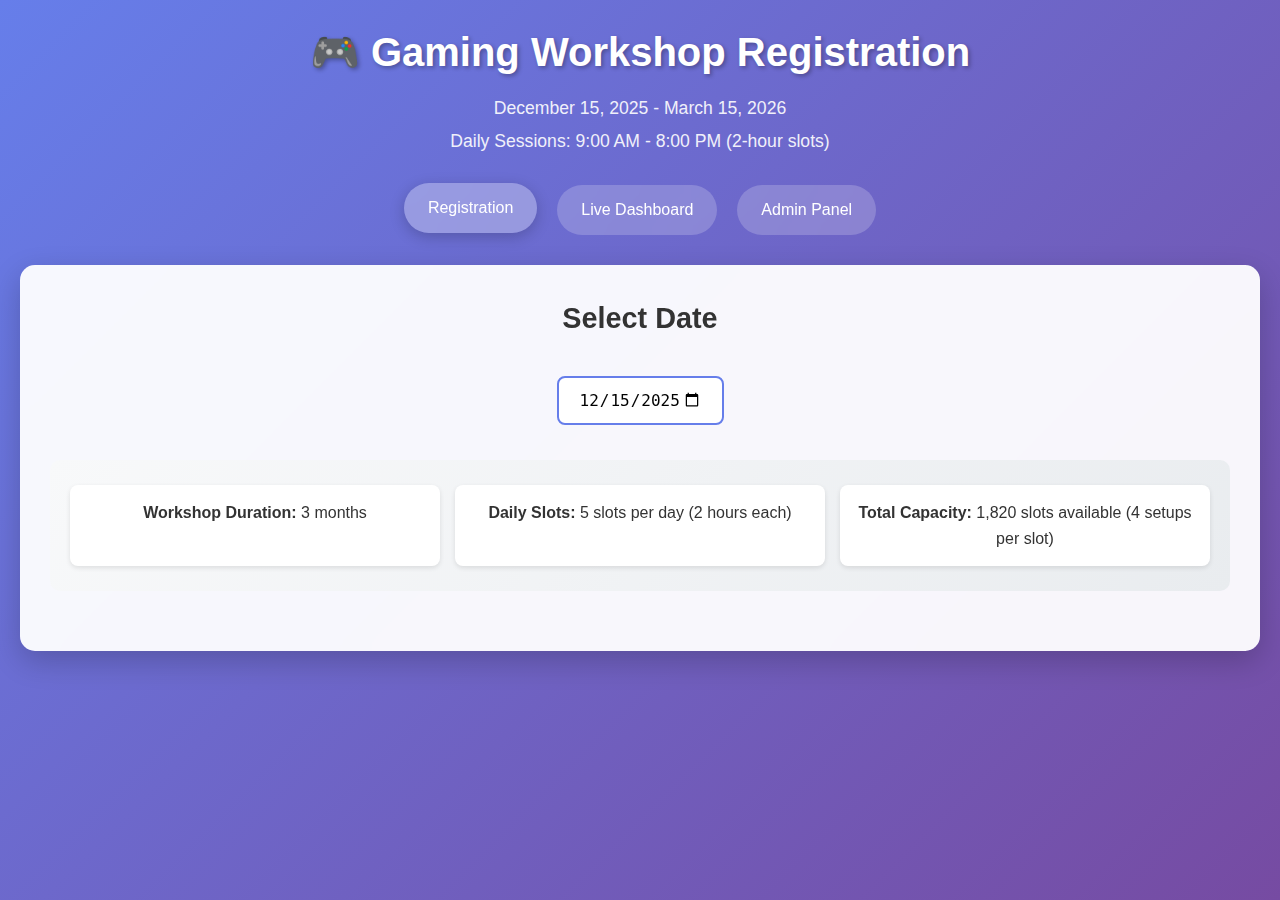
<file: index.html>
﻿<!DOCTYPE html>
<html lang="en">
<head>
    <meta charset="UTF-8">
    <meta name="viewport" content="width=device-width, initial-scale=1.0">
    <title>Gaming Workshop Registration</title>
    <link rel="stylesheet" href="Data/styles.css">
</head>
<body>
    <div class="container">
        <header>
            <h1>🎮 Gaming Workshop Registration</h1>
            <p>December 15, 2025 - March 15, 2026</p>
            <p>Daily Sessions: 9:00 AM - 8:00 PM (2-hour slots)</p>
        </header>

        <div class="navigation">
            <a href="index.html" class="nav-btn active">Registration</a>
            <a href="dashboard.html" class="nav-btn">Live Dashboard</a>
            <a href="admin.html" class="nav-btn">Admin Panel</a>
        </div>

        <div class="registration-section">
            <div class="date-selector">
                <h2>Select Date</h2>
                <input type="date" id="dateSelector" min="2025-12-15" max="2026-03-15">
                <div class="workshop-info">
                    <p><strong>Workshop Duration:</strong> 3 months</p>
                    <p><strong>Daily Slots:</strong> 5 slots per day (2 hours each)</p>
                    <p><strong>Total Capacity:</strong> 1,820 slots available (4 setups per slot)</p>
                </div>
            </div>

            <div class="selected-date-info" id="selectedDateInfo" style="display: none;">
                <h3>Available Slots for <span id="selectedDateDisplay"></span></h3>
                <div class="slots-grid" id="slotsGrid">
                    <!-- Slots will be generated dynamically -->
                </div>
            </div>
        </div>

        <!-- Registration Modal -->
        <div id="registrationModal" class="modal">
            <div class="modal-content">
                <span class="close">&times;</span>
                <h3>Register for Gaming Workshop</h3>
                <div class="slot-details">
                    <p><strong>Date:</strong> <span id="modalDate"></span></p>
                    <p><strong>Time:</strong> <span id="modalTime"></span></p>
                </div>

                <!-- User Registration History Section -->
                <div id="userRegistrationHistory"></div>

                <form id="registrationForm">
                    <div class="form-group">
                        <label for="userName">Full Name: <span class="required">*</span></label>
                        <input type="text" id="userName" required placeholder="Enter your full name">
                    </div>

                    <div class="form-group">
                        <label for="userEmail">Email ID: <span class="required">*</span></label>
                        <input type="email" id="userEmail" required placeholder="Enter your email address">
                    </div>

                    <div class="form-group">
                        <label for="userWWID">WWID: <span class="required">*</span></label>
                        <input type="text" id="userWWID" required placeholder="Enter your WWID">
                    </div>

                    <div class="form-group">
                        <label for="gamePreference">Preferred Game: <span class="required">*</span></label>
                        <select id="gamePreference" required>
                            <option value="">Select a game to test</option>
                            <option value="Shadow of the Tomb Raider">Shadow of the Tomb Raider</option>
                            <option value="Tiny Tina's Wonderland">Tiny Tina's Wonderland</option>
                            <option value="Borderlands 3 (DX11)">Borderlands 3 (DX11)</option>
                            <option value="Remnant II">Remnant II</option>
                            <option value="Far Cry 6">Far Cry 6</option>
                            <option value="Final Fantasy XIV: Dawntrail">Final Fantasy XIV: Dawntrail</option>
                            <option value="Little Nightmares 3">Little Nightmares 3</option>
                            <option value="Hogwarts Legacy">Hogwarts Legacy</option>
                            <option value="Homeworld 3">Homeworld 3</option>
                            <option value="Spider Man Remastered">Spider Man Remastered</option>
                            <option value="Assassin's Creed Mirage">Assassin's Creed Mirage</option>
                            <option value="Hitman 3">Hitman 3</option>
                            <option value="Ori and the Will of the Wisps">Ori and the Will of the Wisps</option>
                            <option value="Hollow Knight Silksong">Hollow Knight Silksong</option>
                            <option value="Warframe">Warframe</option>
                        </select>
                        <small class="form-help">Choose the game you want to test during your session</small>
                    </div>

                    <div class="form-note">
                        <p><strong>Note:</strong> Please arrive 15 minutes early for your gaming session setup.</p>
                    </div>

                    <button type="submit" class="submit-btn">Register for Workshop</button>
                </form>
            </div>
        </div>
    </div>

    <script src="Data/Script.js"></script>
</body>
</html>
</file>
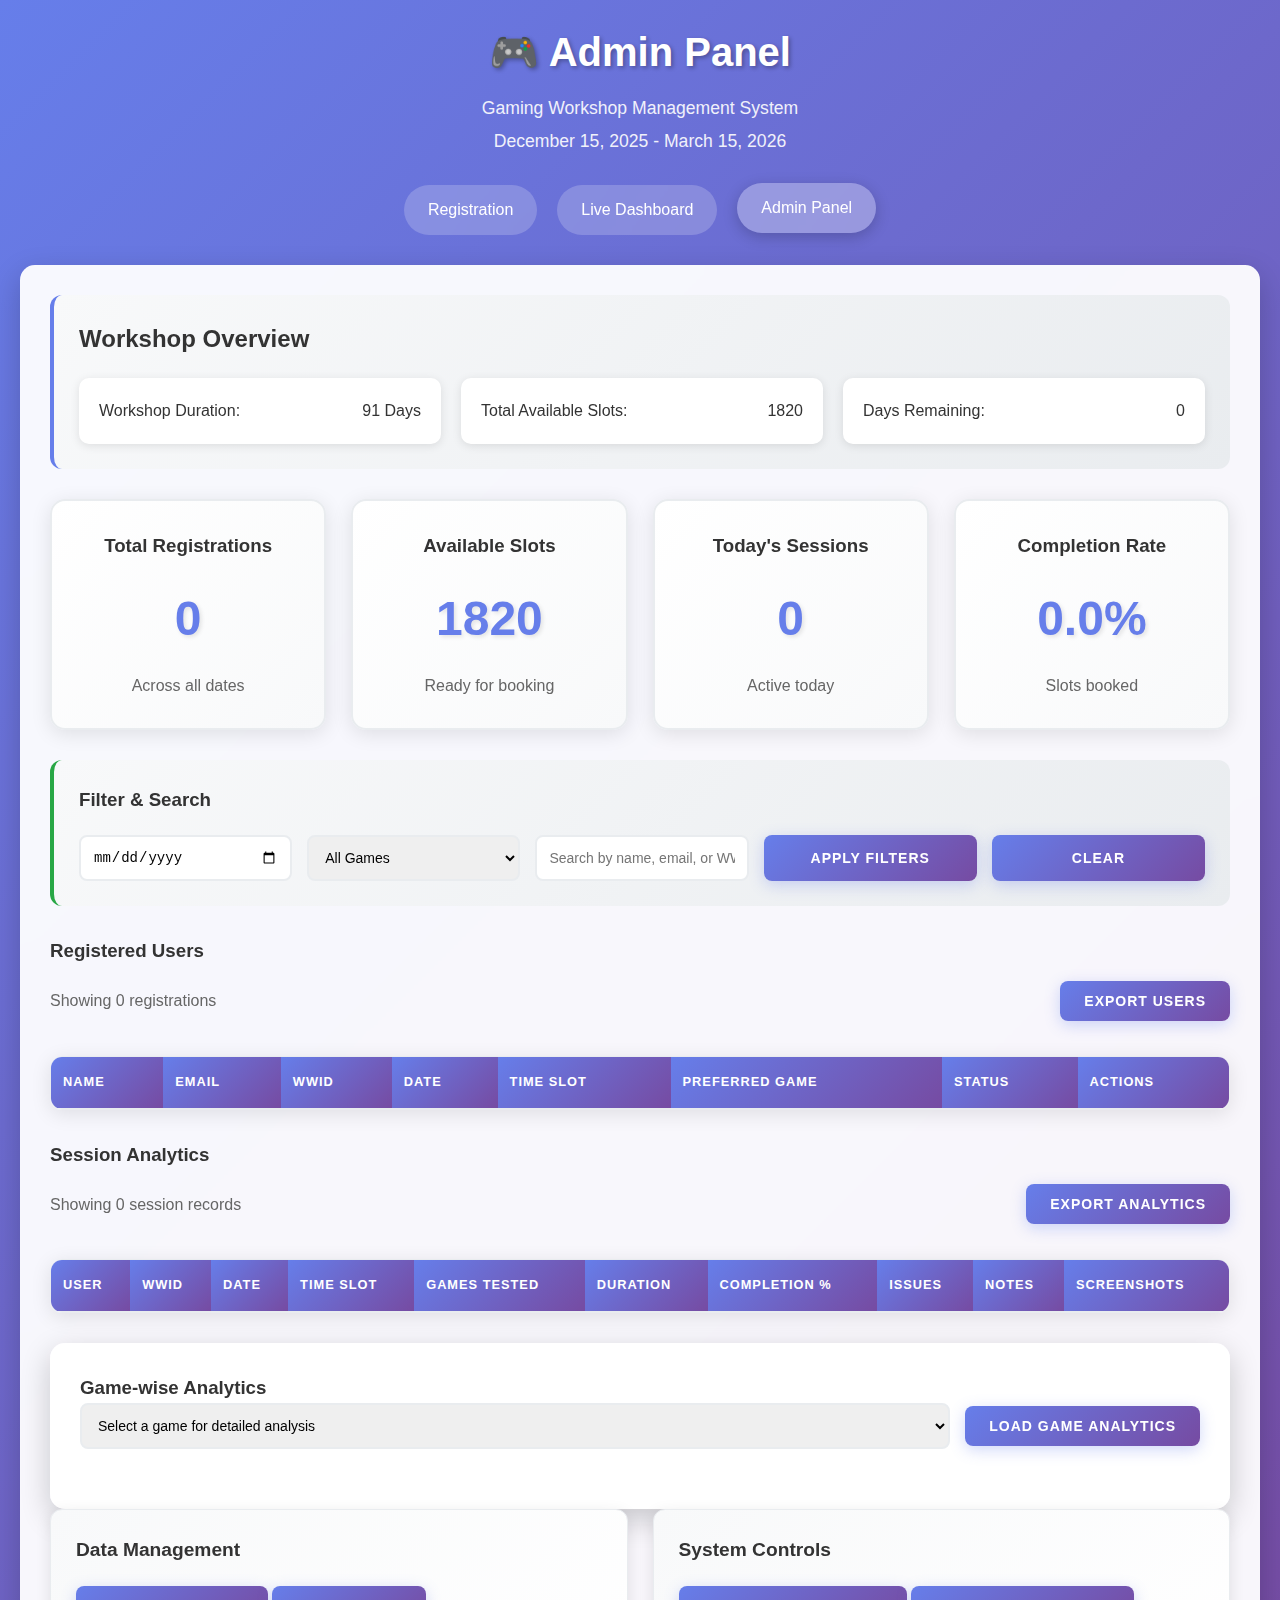
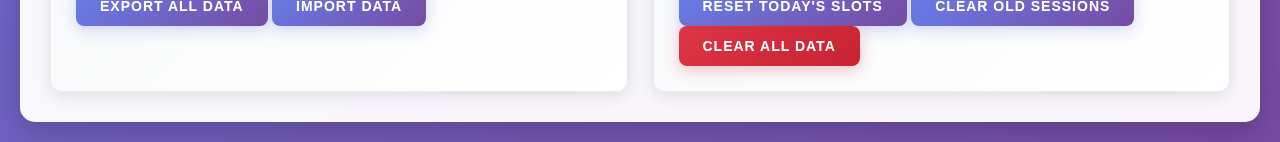
<file: admin.html>
﻿<!DOCTYPE html>
<html lang="en">
<head>
    <meta charset="UTF-8">
    <meta name="viewport" content="width=device-width, initial-scale=1.0">
    <title>Gaming Workshop - Admin Panel</title>
    <link rel="stylesheet" href="styles.css">
</head>
<body>
    <div class="container">
        <header>
            <h1>🎮 Admin Panel</h1>
            <p>Gaming Workshop Management System</p>
            <p>December 15, 2025 - March 15, 2026</p>
        </header>

        <div class="navigation">
            <a href="index.html" class="nav-btn">Registration</a>
            <a href="dashboard.html" class="nav-btn">Live Dashboard</a>
            <a href="admin.html" class="nav-btn active">Admin Panel</a>
        </div>

        <div class="admin-section">
            <div class="admin-overview">
                <h2>Workshop Overview</h2>
                <div class="overview-stats">
                    <div class="overview-item">
                        <span>Workshop Duration:</span>
                        <span>91 Days</span>
                    </div>
                    <div class="overview-item">
                        <span>Total Available Slots:</span>
                        <span id="totalAvailableSlots">1820</span>
                    </div>
                    <div class="overview-item">
                        <span>Days Remaining:</span>
                        <span id="daysRemaining">-</span>
                    </div>
                </div>
            </div>

            <div class="admin-stats">
                <div class="stat-card">
                    <h3>Total Registrations</h3>
                    <div class="stat-number" id="totalRegistrations">0</div>
                    <div class="stat-detail">Across all dates</div>
                </div>
                <div class="stat-card">
                    <h3>Available Slots</h3>
                    <div class="stat-number" id="availableSlots">1820</div>
                    <div class="stat-detail">Ready for booking</div>
                </div>
                <div class="stat-card">
                    <h3>Today's Sessions</h3>
                    <div class="stat-number" id="todaySessions">0</div>
                    <div class="stat-detail">Active today</div>
                </div>
                <div class="stat-card">
                    <h3>Completion Rate</h3>
                    <div class="stat-number" id="completionRate">0%</div>
                    <div class="stat-detail">Slots booked</div>
                </div>
            </div>

            <div class="admin-filters">
                <h3>Filter & Search</h3>
                <div class="filter-controls">
                    <input type="date" id="filterDate" min="2025-12-15" max="2026-03-15" placeholder="Filter by date">
                    <select id="filterGame">
                        <option value="">All Games</option>
                        <option value="Shadow of the Tomb Raider">Shadow of the Tomb Raider</option>
                        <option value="Tiny Tina's Wonderland">Tiny Tina's Wonderland</option>
                        <option value="Borderlands 3 (DX11)">Borderlands 3 (DX11)</option>
                        <option value="Remnant II">Remnant II</option>
                        <option value="Far Cry 6">Far Cry 6</option>
                        <option value="Final Fantasy XIV: Dawntrail">Final Fantasy XIV: Dawntrail</option>
                        <option value="Little Nightmares 3">Little Nightmares 3</option>
                        <option value="Hogwarts Legacy">Hogwarts Legacy</option>
                        <option value="Homeworld 3">Homeworld 3</option>
                        <option value="Spider Man Remastered">Spider Man Remastered</option>
                        <option value="Assassin's Creed Mirage">Assassin's Creed Mirage</option>
                        <option value="Hitman 3">Hitman 3</option>
                        <option value="Ori and the Will of the Wisps">Ori and the Will of the Wisps</option>
                        <option value="Hollow Knight Silksong">Hollow Knight Silksong</option>
                        <option value="Warframe">Warframe</option>
                    </select>
                    <input type="text" id="searchUser" placeholder="Search by name, email, or WWID">
                    <button id="applyFilters" class="admin-btn">Apply Filters</button>
                    <button id="clearFilters" class="admin-btn">Clear</button>
                </div>
            </div>

            <div class="admin-tables">
                <h3>Registered Users</h3>
                <div class="table-controls">
                    <span id="tableInfo">Showing all registrations</span>
                    <button id="exportUsers" class="admin-btn">Export Users</button>
                </div>
                <div class="table-container">
                    <table id="usersTable">
                        <thead>
                            <tr>
                                <th>Name</th>
                                <th>Email</th>
                                <th>WWID</th>
                                <th>Date</th>
                                <th>Time Slot</th>
                                <th>Preferred Game</th>
                                <th>Status</th>
                                <th>Actions</th>
                            </tr>
                        </thead>
                        <tbody id="usersTableBody">
                        </tbody>
                    </table>
                </div>

                <h3>Session Analytics</h3>
                <div class="table-controls">
                    <span id="analyticsInfo">Session performance data</span>
                    <button id="exportAnalytics" class="admin-btn">Export Analytics</button>
                </div>
                <div class="table-container">
                    <table id="analyticsTable">
                        <thead>
                            <tr>
                                <th>User</th>
                                <th>WWID</th>
                                <th>Date</th>
                                <th>Time Slot</th>
                                <th>Games Tested</th>
                                <th>Duration</th>
                                <th>Completion %</th>
                                <th>Issues</th>
                                <th>Notes</th>
                                <th>Screenshots</th>
                            </tr>
                        </thead>
                        <tbody id="analyticsTableBody">
                        </tbody>
                    </table>
                </div>
            </div>

            <!-- Game Analytics Section -->
            <div class="game-analytics-section">
                <h3>Game-wise Analytics</h3>
                <div class="game-selector-admin">
                    <select id="gameAnalyticsSelector">
                        <option value="">Select a game for detailed analysis</option>
                        <option value="Shadow of the Tomb Raider">Shadow of the Tomb Raider</option>
                        <option value="Tiny Tina's Wonderland">Tiny Tina's Wonderland</option>
                        <option value="Borderlands 3 (DX11)">Borderlands 3 (DX11)</option>
                        <option value="Remnant II">Remnant II</option>
                        <option value="Far Cry 6">Far Cry 6</option>
                        <option value="Final Fantasy XIV: Dawntrail">Final Fantasy XIV: Dawntrail</option>
                        <option value="Little Nightmares 3">Little Nightmares 3</option>
                        <option value="Hogwarts Legacy">Hogwarts Legacy</option>
                        <option value="Homeworld 3">Homeworld 3</option>
                        <option value="Spider Man Remastered">Spider Man Remastered</option>
                        <option value="Assassin's Creed Mirage">Assassin's Creed Mirage</option>
                        <option value="Hitman 3">Hitman 3</option>
                        <option value="Ori and the Will of the Wisps">Ori and the Will of the Wisps</option>
                        <option value="Hollow Knight Silksong">Hollow Knight Silksong</option>
                        <option value="Warframe">Warframe</option>
                    </select>
                    <button id="loadGameAnalytics" class="admin-btn">Load Game Analytics</button>
                </div>

                <!-- Game Overview Stats -->
                <div class="game-overview-stats" id="gameOverviewStats" style="display: none;">
                    <div class="game-stats-grid">
                        <div class="game-stat-card">
                            <h4>Total Players</h4>
                            <div class="game-stat-number" id="totalGamePlayers">0</div>
                        </div>
                        <div class="game-stat-card">
                            <h4>Total Hours Played</h4>
                            <div class="game-stat-number" id="totalGameHours">0</div>
                        </div>
                        <div class="game-stat-card">
                            <h4>Total Crashes</h4>
                            <div class="game-stat-number" id="totalGameCrashes">0</div>
                        </div>
                        <div class="game-stat-card">
                            <h4>Avg Completion %</h4>
                            <div class="game-stat-number" id="avgGameCompletion">0%</div>
                        </div>
                        <div class="game-stat-card">
                            <h4>Total Screenshots</h4>
                            <div class="game-stat-number" id="totalGameScreenshots">0</div>
                        </div>
                        <div class="game-stat-card">
                            <h4>Avg Session Time</h4>
                            <div class="game-stat-number" id="avgGameSessionTime">0</div>
                        </div>
                    </div>
                </div>

                <!-- Detailed Player Analysis -->
                <div class="game-player-analysis" id="gamePlayerAnalysis" style="display: none;">
                    <h4>Player-wise Analysis for <span id="selectedGameName"></span></h4>
                    <div class="table-controls">
                        <span id="gameTableInfo">Player analysis data</span>
                        <button id="exportGameData" class="admin-btn">Export Game Data</button>
                    </div>
                    <div class="table-container">
                        <table id="gamePlayersTable">
                            <thead>
                                <tr>
                                    <th>Player Name</th>
                                    <th>WWID</th>
                                    <th>Session Date</th>
                                    <th>Play Time</th>
                                    <th>Completion %</th>
                                    <th>Crashes</th>
                                    <th>Screenshots</th>
                                    <th>Notes</th>
                                    <th>Actions</th>
                                </tr>
                            </thead>
                            <tbody id="gamePlayersTableBody">
                            </tbody>
                        </table>
                    </div>
                </div>
            </div>

            <div class="admin-controls">
                <div class="control-section">
                    <h4>Data Management</h4>
                    <button id="exportAllData" class="admin-btn">Export All Data</button>
                    <button id="importData" class="admin-btn">Import Data</button>
                    <input type="file" id="importFile" accept=".json" style="display: none;">
                </div>
                <div class="control-section">
                    <h4>System Controls</h4>
                    <button id="resetTodaySlots" class="admin-btn">Reset Today's Slots</button>
                    <button id="clearOldSessions" class="admin-btn">Clear Old Sessions</button>
                    <button id="clearAllData" class="admin-btn danger">Clear All Data</button>
                </div>
            </div>
        </div>
    </div>

    <script src="admin.js"></script>
</body>
</html>
</file>
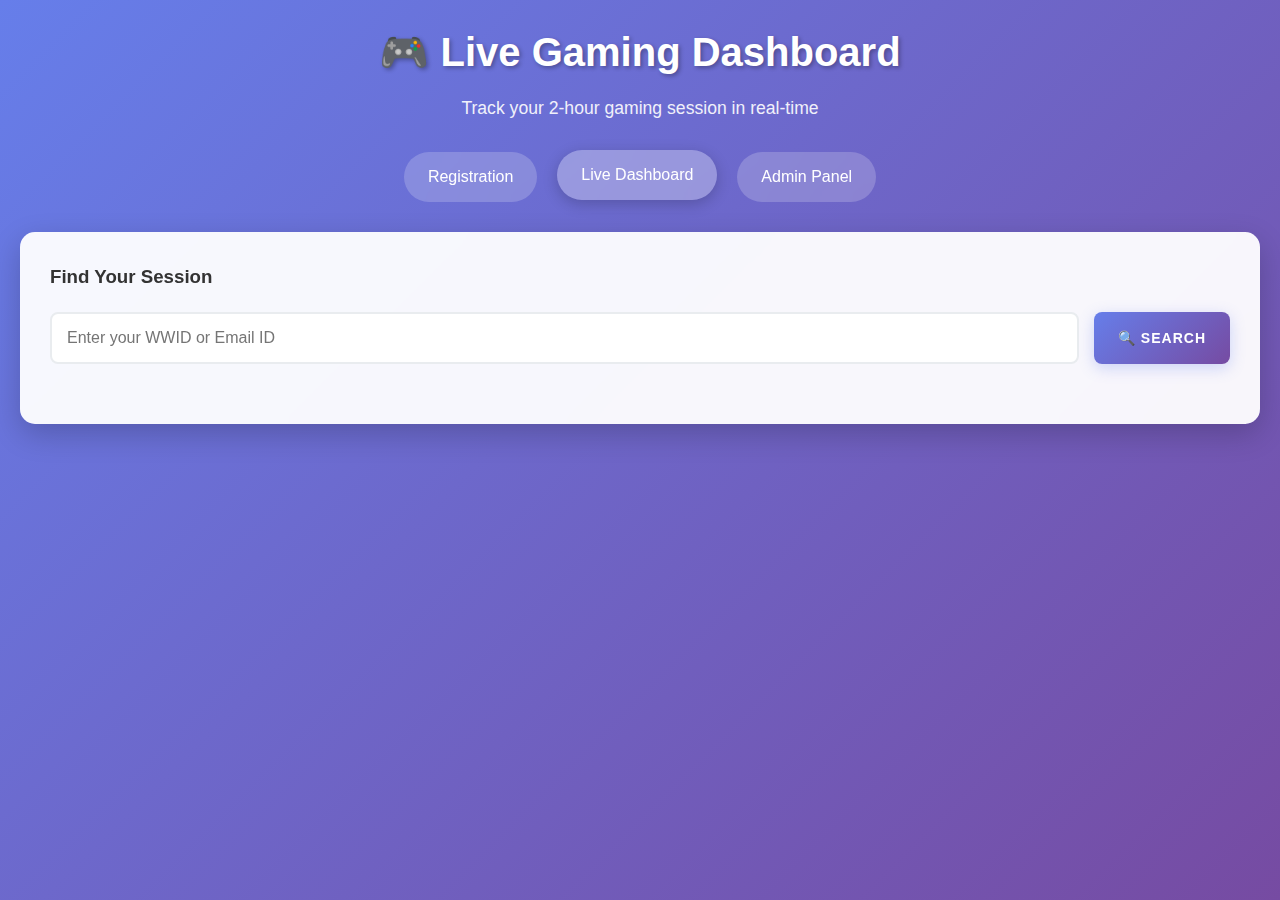
<file: dashboard.html>
﻿<!DOCTYPE html>
<html lang="en">
<head>
    <meta charset="UTF-8">
    <meta name="viewport" content="width=device-width, initial-scale=1.0">
    <title>Gaming Workshop - Live Dashboard</title>
    <link rel="stylesheet" href="styles.css">
</head>
<body>
    <div class="container">
        <header>
            <h1>🎮 Live Gaming Dashboard</h1>
            <p>Track your 2-hour gaming session in real-time</p>
        </header>

        <div class="navigation">
            <a href="index.html" class="nav-btn">Registration</a>
            <a href="dashboard.html" class="nav-btn active">Live Dashboard</a>
            <a href="admin.html" class="nav-btn">Admin Panel</a>
        </div>

        <div class="dashboard-section">
            <div class="user-selection">
                <h3>Find Your Session</h3>
                <div class="session-selector">
                    <input type="text" id="userSearch" placeholder="Enter your WWID or Email ID">
                    <button id="searchBtn" class="admin-btn">🔍 Search</button>
                </div>
                <div id="searchResults" style="display: none;">
                    <h4>Your Registered Sessions:</h4>
                    <div id="sessionsList"></div>
                </div>
            </div>

            <div class="session-form" id="sessionForm" style="display: none;">
                <div class="session-header">
                    <h3>Gaming Session Tracker</h3>
                    <div class="session-details">
                        <span id="sessionUserName"></span> |
                        <span id="sessionDateTime"></span> |
                        <span id="sessionDuration">2 Hours</span>
                    </div>
                    <div class="registered-game">
                        <strong>Registered Game:</strong> <span id="registeredGame"></span>
                    </div>
                </div>

                <div class="session-info">
                    <div class="info-card">
                        <h4>Session Timer</h4>
                        <div class="timer" id="sessionTimer">00:00:00</div>
                        <div class="timer-progress">
                            <div class="progress-bar">
                                <div class="progress-fill" id="progressFill"></div>
                            </div>
                            <span id="progressText">0% of 2 hours completed</span>
                        </div>
                        <div class="timer-controls">
                            <button id="startTimer" class="timer-btn">Start</button>
                            <button id="pauseTimer" class="timer-btn">Pause</button>
                            <button id="resetTimer" class="timer-btn">Reset</button>
                        </div>
                    </div>

                    <div class="info-card">
                        <h4>Game Task Management</h4>
                        <div class="game-task-controls">
                            <select id="gameSelector">
                                <option value="">Select Game to Add Task</option>
                                <option value="Shadow of the Tomb Raider">Shadow of the Tomb Raider</option>
                                <option value="Tiny Tina's Wonderland">Tiny Tina's Wonderland</option>
                                <option value="Borderlands 3 (DX11)">Borderlands 3 (DX11)</option>
                                <option value="Remnant II">Remnant II</option>
                                <option value="Far Cry 6">Far Cry 6</option>
                                <option value="Final Fantasy XIV: Dawntrail">Final Fantasy XIV: Dawntrail</option>
                                <option value="Little Nightmares 3">Little Nightmares 3</option>
                                <option value="Hogwarts Legacy">Hogwarts Legacy</option>
                                <option value="Homeworld 3">Homeworld 3</option>
                                <option value="Spider Man Remastered">Spider Man Remastered</option>
                                <option value="Assassin's Creed Mirage">Assassin's Creed Mirage</option>
                                <option value="Hitman 3">Hitman 3</option>
                                <option value="Ori and the Will of the Wisps">Ori and the Will of the Wisps</option>
                                <option value="Hollow Knight Silksong">Hollow Knight Silksong</option>
                                <option value="Warframe">Warframe</option>
                            </select>
                            <button id="addGameTask" class="log-btn">Add Game Task</button>
                        </div>
                        <div class="active-games" id="activeGames">
                            <p>No active game tasks</p>
                        </div>
                    </div>
                </div>

                <!-- Game Tasks Section -->
                <div id="gameTasksContainer"></div>

                <div class="session-summary">
                    <h4>Session Summary</h4>
                    <div class="summary-grid">
                        <div class="summary-item">
                            <span class="summary-label">Total Time:</span>
                            <span id="totalTime">0 minutes</span>
                        </div>
                        <div class="summary-item">
                            <span class="summary-label">Games Tested:</span>
                            <span id="gamesPlayed">0</span>
                        </div>
                        <div class="summary-item">
                            <span class="summary-label">Total Issues:</span>
                            <span id="totalCrashes">0</span>
                        </div>
                        <div class="summary-item">
                            <span class="summary-label">Total Notes:</span>
                            <span id="notesCount">0</span>
                        </div>
                        <div class="summary-item">
                            <span class="summary-label">Screenshots:</span>
                            <span id="totalScreenshots">0</span>
                        </div>
                        <div class="summary-item">
                            <span class="summary-label">Completion:</span>
                            <span id="completionPercent">0%</span>
                        </div>
                    </div>
                </div>
            </div>
        </div>
    </div>

    <script src="dashboard.js"></script>
</body>
</html>
</file>
<file: Data/styles.css>
﻿* {
    margin: 0;
    padding: 0;
    box-sizing: border-box;
}

body {
    font-family: 'Segoe UI', Tahoma, Geneva, Verdana, sans-serif;
    background: linear-gradient(135deg, #667eea 0%, #764ba2 100%);
    min-height: 100vh;
    color: #333;
    line-height: 1.6;
}

.container {
    max-width: 1400px;
    margin: 0 auto;
    padding: 20px;
}

header {
    text-align: center;
    margin-bottom: 30px;
    color: white;
}

    header h1 {
        font-size: 2.5em;
        margin-bottom: 10px;
        text-shadow: 2px 2px 4px rgba(0, 0, 0, 0.3);
    }

    header p {
        font-size: 1.1em;
        opacity: 0.9;
        margin: 5px 0;
    }

.navigation {
    display: flex;
    justify-content: center;
    gap: 20px;
    margin-bottom: 30px;
}

.nav-btn {
    padding: 12px 24px;
    background: rgba(255, 255, 255, 0.2);
    color: white;
    text-decoration: none;
    border-radius: 25px;
    transition: all 0.3s ease;
    backdrop-filter: blur(10px);
    font-weight: 500;
}

    .nav-btn:hover, .nav-btn.active {
        background: rgba(255, 255, 255, 0.3);
        transform: translateY(-2px);
        box-shadow: 0 4px 15px rgba(0, 0, 0, 0.2);
    }

.registration-section, .dashboard-section, .admin-section {
    background: rgba(255, 255, 255, 0.95);
    border-radius: 15px;
    padding: 30px;
    box-shadow: 0 10px 30px rgba(0, 0, 0, 0.2);
    backdrop-filter: blur(10px);
}

/* Date Selector Styles */
.date-selector {
    text-align: center;
    margin-bottom: 30px;
}

    .date-selector h2 {
        color: #333;
        margin-bottom: 20px;
        font-size: 1.8em;
    }

    .date-selector input[type="date"] {
        padding: 12px 20px;
        font-size: 16px;
        border: 2px solid #667eea;
        border-radius: 8px;
        margin: 15px 0;
        background: white;
        transition: all 0.3s ease;
    }

        .date-selector input[type="date"]:focus {
            outline: none;
            border-color: #5a6fd8;
            box-shadow: 0 0 10px rgba(102, 126, 234, 0.3);
        }

.workshop-info {
    background: linear-gradient(135deg, #f8f9fa 0%, #e9ecef 100%);
    padding: 20px;
    border-radius: 10px;
    margin-top: 20px;
    display: grid;
    grid-template-columns: repeat(auto-fit, minmax(200px, 1fr));
    gap: 15px;
}

    .workshop-info p {
        margin: 5px 0;
        padding: 15px;
        background: white;
        border-radius: 8px;
        text-align: center;
        font-weight: 500;
        box-shadow: 0 2px 5px rgba(0, 0, 0, 0.1);
        transition: transform 0.3s ease;
    }

        .workshop-info p:hover {
            transform: translateY(-2px);
        }

/* Slots Grid */
.slots-grid {
    display: grid;
    grid-template-columns: repeat(auto-fit, minmax(250px, 1fr));
    gap: 20px;
    margin-top: 20px;
}

.slot-card {
    background: #f8f9fa;
    border: 2px solid #e9ecef;
    border-radius: 12px;
    padding: 25px;
    text-align: center;
    cursor: pointer;
    transition: all 0.3s ease;
    position: relative;
    overflow: hidden;
}

    .slot-card::before {
        content: '';
        position: absolute;
        top: 0;
        left: -100%;
        width: 100%;
        height: 100%;
        background: linear-gradient(90deg, transparent, rgba(255, 255, 255, 0.4), transparent);
        transition: left 0.5s;
    }

    .slot-card:hover::before {
        left: 100%;
    }

    .slot-card:hover {
        transform: translateY(-8px);
        box-shadow: 0 12px 30px rgba(0, 0, 0, 0.15);
    }

    .slot-card.available {
        border-color: #28a745;
        background: linear-gradient(135deg, #d4edda 0%, #c3e6cb 100%);
    }

        .slot-card.available:hover {
            border-color: #20c997;
            background: linear-gradient(135deg, #c3e6cb 0%, #b8dacc 100%);
        }

    .slot-card.booked {
        border-color: #dc3545;
        background: linear-gradient(135deg, #f8d7da 0%, #f5c6cb 100%);
        cursor: not-allowed;
        opacity: 0.8;
    }

.slot-time {
    font-size: 1.4em;
    font-weight: bold;
    margin-bottom: 15px;
    color: #333;
}

.slot-status {
    padding: 10px 20px;
    border-radius: 25px;
    font-size: 0.9em;
    font-weight: bold;
    margin-bottom: 10px;
    display: inline-block;
    text-transform: uppercase;
    letter-spacing: 1px;
}

.status-available {
    background: #28a745;
    color: white;
    box-shadow: 0 2px 10px rgba(40, 167, 69, 0.3);
}

.status-booked {
    background: #dc3545;
    color: white;
    box-shadow: 0 2px 10px rgba(220, 53, 69, 0.3);
}

.booked-by {
    font-size: 0.85em;
    color: #666;
    margin-top: 10px;
    font-style: italic;
    padding: 5px 10px;
    background: rgba(255, 255, 255, 0.7);
    border-radius: 5px;
}

/* Modal Styles */
.modal {
    display: none;
    position: fixed;
    z-index: 1000;
    left: 0;
    top: 0;
    width: 100%;
    height: 100%;
    background-color: rgba(0, 0, 0, 0.6);
    backdrop-filter: blur(5px);
    animation: fadeIn 0.3s ease;
}

@keyframes fadeIn {
    from {
        opacity: 0;
    }

    to {
        opacity: 1;
    }
}

.modal-content {
    background-color: white;
    margin: 3% auto;
    padding: 30px;
    border-radius: 15px;
    width: 90%;
    max-width: 600px;
    position: relative;
    max-height: 90vh;
    overflow-y: auto;
    box-shadow: 0 20px 60px rgba(0, 0, 0, 0.3);
    animation: slideIn 0.3s ease;
}

@keyframes slideIn {
    from {
        transform: translateY(-50px);
        opacity: 0;
    }

    to {
        transform: translateY(0);
        opacity: 1;
    }
}

.close {
    position: absolute;
    right: 20px;
    top: 15px;
    font-size: 28px;
    font-weight: bold;
    cursor: pointer;
    color: #999;
    transition: color 0.3s ease;
}

    .close:hover {
        color: #333;
        transform: scale(1.1);
    }

.slot-details {
    background: linear-gradient(135deg, #f8f9fa 0%, #e9ecef 100%);
    padding: 20px;
    border-radius: 10px;
    margin-bottom: 25px;
    border-left: 4px solid #667eea;
}

    .slot-details p {
        margin: 5px 0;
        font-size: 1.1em;
    }

.form-group {
    margin-bottom: 25px;
}

    .form-group label {
        display: block;
        margin-bottom: 8px;
        font-weight: bold;
        color: #333;
        font-size: 1.1em;
    }

.required {
    color: #dc3545;
    font-weight: bold;
}

.form-help {
    display: block;
    margin-top: 8px;
    font-size: 0.9em;
    color: #666;
    font-style: italic;
}

.form-note {
    background: linear-gradient(135deg, #e3f2fd 0%, #bbdefb 100%);
    padding: 20px;
    border-radius: 10px;
    margin: 25px 0;
    border-left: 4px solid #2196f3;
}

    .form-note p {
        margin: 0;
        font-size: 1em;
        color: #1565c0;
        font-weight: 500;
    }

.form-group input, .form-group select, .form-group textarea {
    width: 100%;
    padding: 15px;
    border: 2px solid #e9ecef;
    border-radius: 8px;
    font-size: 16px;
    transition: all 0.3s ease;
    background: white;
}

    .form-group input:focus, .form-group select:focus, .form-group textarea:focus {
        outline: none;
        border-color: #667eea;
        box-shadow: 0 0 10px rgba(102, 126, 234, 0.3);
        transform: translateY(-2px);
    }

    .form-group input:valid {
        border-color: #28a745;
    }

    .form-group input:invalid:not(:focus):not(:placeholder-shown) {
        border-color: #dc3545;
    }

/* Dashboard Styles */
.user-selection {
    margin-bottom: 30px;
}

    .user-selection h3 {
        color: #333;
        margin-bottom: 20px;
    }

.session-selector {
    display: grid;
    grid-template-columns: 1fr auto;
    gap: 15px;
    margin-bottom: 25px;
}

    .session-selector input {
        padding: 15px;
        border: 2px solid #e9ecef;
        border-radius: 8px;
        font-size: 16px;
        transition: all 0.3s ease;
    }

        .session-selector input:focus {
            outline: none;
            border-color: #667eea;
            box-shadow: 0 0 10px rgba(102, 126, 234, 0.3);
        }

#searchResults {
    background: linear-gradient(135deg, #f8f9fa 0%, #e9ecef 100%);
    padding: 20px;
    border-radius: 10px;
    margin-top: 20px;
}

    #searchResults h4 {
        color: #333;
        margin-bottom: 20px;
        text-align: center;
    }

.session-header {
    text-align: center;
    margin-bottom: 30px;
    padding: 25px;
    background: linear-gradient(135deg, #f8f9fa 0%, #e9ecef 100%);
    border-radius: 12px;
    border-left: 4px solid #667eea;
}

    .session-header h3 {
        color: #333;
        margin-bottom: 15px;
    }

.session-details {
    font-size: 1.1em;
    color: #666;
    margin-top: 10px;
}

.registered-game {
    background: rgba(102, 126, 234, 0.1);
    padding: 15px;
    border-radius: 8px;
    margin-top: 15px;
    font-size: 1em;
}

    .registered-game span {
        color: #667eea;
        font-weight: bold;
    }

.session-info {
    display: grid;
    grid-template-columns: repeat(auto-fit, minmax(320px, 1fr));
    gap: 25px;
    margin-bottom: 30px;
}

.info-card {
    background: linear-gradient(135deg, #f8f9fa 0%, #ffffff 100%);
    padding: 25px;
    border-radius: 12px;
    text-align: center;
    border: 2px solid #e9ecef;
    box-shadow: 0 4px 15px rgba(0, 0, 0, 0.1);
    transition: all 0.3s ease;
}

    .info-card:hover {
        transform: translateY(-5px);
        box-shadow: 0 8px 25px rgba(0, 0, 0, 0.15);
    }

    .info-card h4 {
        margin-bottom: 20px;
        color: #333;
        font-size: 1.2em;
    }

.game-task-controls {
    display: flex;
    gap: 15px;
    margin-bottom: 20px;
    align-items: center;
}

    .game-task-controls select {
        flex: 1;
        padding: 12px;
        border: 2px solid #e9ecef;
        border-radius: 8px;
        font-size: 14px;
        transition: all 0.3s ease;
    }

        .game-task-controls select:focus {
            outline: none;
            border-color: #667eea;
            box-shadow: 0 0 10px rgba(102, 126, 234, 0.3);
        }

.active-games {
    margin-top: 20px;
    padding: 15px;
    background: rgba(102, 126, 234, 0.1);
    border-radius: 8px;
    text-align: left;
}

    .active-games h5 {
        color: #333;
        margin-bottom: 15px;
    }

    .active-games p {
        color: #666;
        font-style: italic;
        margin: 0;
    }

.timer {
    font-size: 2.8em;
    font-weight: bold;
    color: #667eea;
    margin: 20px 0;
    font-family: 'Courier New', monospace;
    text-shadow: 2px 2px 4px rgba(0, 0, 0, 0.1);
}

.timer-progress {
    margin: 20px 0;
}

.progress-bar {
    width: 100%;
    height: 12px;
    background: #e9ecef;
    border-radius: 6px;
    overflow: hidden;
    margin-bottom: 10px;
    box-shadow: inset 0 2px 4px rgba(0, 0, 0, 0.1);
}

.progress-fill {
    height: 100%;
    background: linear-gradient(90deg, #28a745, #20c997, #17a2b8);
    width: 0%;
    transition: width 0.5s ease;
    border-radius: 6px;
}

.timer-controls {
    display: flex;
    gap: 12px;
    justify-content: center;
    flex-wrap: wrap;
    margin-top: 20px;
}

/* Session Logs */
.session-logs {
    margin-bottom: 30px;
}

.log-section {
    background: linear-gradient(135deg, #f8f9fa 0%, #ffffff 100%);
    padding: 25px;
    border-radius: 12px;
    margin-bottom: 25px;
    border: 1px solid #e9ecef;
    box-shadow: 0 4px 15px rgba(0, 0, 0, 0.05);
}

    .log-section h4 {
        color: #333;
        margin-bottom: 20px;
        font-size: 1.3em;
    }

    .log-section h5 {
        color: #333;
        margin-bottom: 15px;
        font-size: 1.1em;
    }

.performance-grid {
    display: grid;
    grid-template-columns: repeat(auto-fit, minmax(220px, 1fr));
    gap: 20px;
}

.perf-item {
    background: white;
    padding: 20px;
    border-radius: 10px;
    text-align: center;
    border: 1px solid #e9ecef;
    box-shadow: 0 2px 10px rgba(0, 0, 0, 0.05);
    transition: all 0.3s ease;
}

    .perf-item:hover {
        transform: translateY(-3px);
        box-shadow: 0 4px 15px rgba(0, 0, 0, 0.1);
    }

    .perf-item label {
        display: block;
        margin-bottom: 15px;
        font-weight: bold;
        color: #333;
    }

    .perf-item input {
        width: 80px;
        text-align: center;
        margin-right: 15px;
        padding: 8px;
        border: 2px solid #e9ecef;
        border-radius: 5px;
    }

        .perf-item input[readonly] {
            background-color: #f8f9fa;
            cursor: not-allowed;
        }

.notes-area textarea {
    width: 100%;
    height: 120px;
    margin-bottom: 15px;
    resize: vertical;
    padding: 15px;
    border: 2px solid #e9ecef;
    border-radius: 8px;
    font-family: inherit;
}

.saved-notes {
    max-height: 250px;
    overflow-y: auto;
    margin-top: 20px;
}

.note-item {
    background: white;
    padding: 15px;
    margin: 10px 0;
    border-radius: 8px;
    border-left: 4px solid #667eea;
    box-shadow: 0 2px 8px rgba(0, 0, 0, 0.1);
    transition: all 0.3s ease;
}

    .note-item:hover {
        transform: translateX(5px);
        box-shadow: 0 4px 12px rgba(0, 0, 0, 0.15);
    }

.note-time {
    font-size: 0.85em;
    color: #666;
    margin-bottom: 8px;
    font-weight: 500;
}

/* Enhanced Game Task Styles */
.game-timer-section {
    border-left: 4px solid #28a745;
}

.game-completion-section {
    border-left: 4px solid #ffc107;
}

.game-summary {
    border-left: 4px solid #17a2b8;
}

.screenshot-section {
    background: rgba(102, 126, 234, 0.05);
    padding: 20px;
    border-radius: 8px;
    margin: 20px 0;
}

.screenshot-upload {
    background: white;
    padding: 15px;
    border-radius: 8px;
    border: 2px dashed #e9ecef;
    text-align: center;
    margin-bottom: 15px;
}

.screenshots-gallery {
    background: white;
    padding: 15px;
    border-radius: 8px;
    min-height: 100px;
}

.screenshot-item {
    transition: all 0.3s ease;
}

    .screenshot-item:hover {
        transform: scale(1.05);
        box-shadow: 0 4px 15px rgba(0, 0, 0, 0.2);
    }

/* Session Summary */
.session-summary {
    background: linear-gradient(135deg, #e3f2fd 0%, #bbdefb 100%);
    padding: 30px;
    border-radius: 15px;
    border: 1px solid #90caf9;
}

    .session-summary h4 {
        text-align: center;
        margin-bottom: 25px;
        color: #1565c0;
        font-size: 1.4em;
    }

.summary-grid {
    display: grid;
    grid-template-columns: repeat(auto-fit, minmax(200px, 1fr));
    gap: 20px;
}

.summary-item {
    background: white;
    padding: 20px;
    border-radius: 10px;
    text-align: center;
    border: 1px solid #e3f2fd;
    transition: all 0.3s ease;
    box-shadow: 0 2px 10px rgba(0, 0, 0, 0.1);
}

    .summary-item:hover {
        transform: translateY(-5px);
        box-shadow: 0 8px 20px rgba(0, 0, 0, 0.15);
    }

.summary-label {
    display: block;
    font-weight: bold;
    color: #666;
    margin-bottom: 8px;
    font-size: 0.9em;
    text-transform: uppercase;
    letter-spacing: 1px;
}

.summary-item span:last-child {
    font-size: 1.8em;
    font-weight: bold;
    color: #667eea;
}

/* Admin Styles */
.admin-overview {
    background: linear-gradient(135deg, #f8f9fa 0%, #e9ecef 100%);
    padding: 25px;
    border-radius: 12px;
    margin-bottom: 30px;
    border-left: 4px solid #667eea;
}

    .admin-overview h2 {
        color: #333;
        margin-bottom: 20px;
    }

.overview-stats {
    display: grid;
    grid-template-columns: repeat(auto-fit, minmax(220px, 1fr));
    gap: 20px;
    margin-top: 20px;
}

.overview-item {
    background: white;
    padding: 20px;
    border-radius: 10px;
    display: flex;
    justify-content: space-between;
    align-items: center;
    box-shadow: 0 2px 10px rgba(0, 0, 0, 0.1);
    transition: all 0.3s ease;
}

    .overview-item:hover {
        transform: translateY(-3px);
        box-shadow: 0 4px 15px rgba(0, 0, 0, 0.15);
    }

.admin-stats {
    display: grid;
    grid-template-columns: repeat(auto-fit, minmax(250px, 1fr));
    gap: 25px;
    margin-bottom: 30px;
}

.stat-card {
    background: linear-gradient(135deg, #ffffff 0%, #f8f9fa 100%);
    padding: 30px;
    border-radius: 15px;
    text-align: center;
    border: 2px solid #e9ecef;
    box-shadow: 0 4px 20px rgba(0, 0, 0, 0.1);
    transition: all 0.3s ease;
}

    .stat-card:hover {
        transform: translateY(-5px);
        box-shadow: 0 8px 30px rgba(0, 0, 0, 0.15);
    }

.stat-number {
    font-size: 3em;
    font-weight: bold;
    color: #667eea;
    margin: 20px 0 15px 0;
    text-shadow: 2px 2px 4px rgba(0, 0, 0, 0.1);
}

.stat-detail {
    color: #666;
    font-size: 1em;
    font-weight: 500;
}

.admin-filters {
    background: linear-gradient(135deg, #f8f9fa 0%, #e9ecef 100%);
    padding: 25px;
    border-radius: 12px;
    margin-bottom: 30px;
    border-left: 4px solid #28a745;
}

    .admin-filters h3 {
        color: #333;
        margin-bottom: 20px;
    }

.filter-controls {
    display: grid;
    grid-template-columns: repeat(auto-fit, minmax(180px, 1fr));
    gap: 15px;
    margin-top: 20px;
}

    .filter-controls input, .filter-controls select {
        padding: 12px;
        border: 2px solid #e9ecef;
        border-radius: 8px;
        font-size: 14px;
        transition: all 0.3s ease;
    }

        .filter-controls input:focus, .filter-controls select:focus {
            outline: none;
            border-color: #667eea;
            box-shadow: 0 0 10px rgba(102, 126, 234, 0.3);
        }

.table-controls {
    display: flex;
    justify-content: space-between;
    align-items: center;
    margin-bottom: 20px;
    padding: 15px 0;
}

    .table-controls span {
        font-weight: 500;
        color: #666;
    }

.table-container {
    overflow-x: auto;
    margin-bottom: 30px;
    border-radius: 12px;
    box-shadow: 0 4px 20px rgba(0, 0, 0, 0.1);
    border: 1px solid #e9ecef;
}

table {
    width: 100%;
    border-collapse: collapse;
    background: white;
    min-width: 900px;
}

th, td {
    padding: 15px 12px;
    text-align: left;
    border-bottom: 1px solid #e9ecef;
    font-size: 0.9em;
}

th {
    background: linear-gradient(135deg, #667eea 0%, #764ba2 100%);
    color: white;
    font-weight: bold;
    position: sticky;
    top: 0;
    text-transform: uppercase;
    letter-spacing: 1px;
    font-size: 0.8em;
}

tr:hover {
    background: #f8f9fa;
}

tr:nth-child(even) {
    background: rgba(102, 126, 234, 0.02);
}

/* Game Analytics Styles */
.game-analytics-section {
    background: rgba(255, 255, 255, 0.95);
    border-radius: 15px;
    padding: 30px;
    margin-top: 30px;
    box-shadow: 0 10px 30px rgba(0, 0, 0, 0.2);
}

.game-selector-admin {
    display: flex;
    gap: 15px;
    margin-bottom: 30px;
    align-items: center;
}

    .game-selector-admin select {
        flex: 1;
        padding: 12px;
        border: 2px solid #e9ecef;
        border-radius: 8px;
        font-size: 14px;
    }

.game-stats-grid {
    display: grid;
    grid-template-columns: repeat(auto-fit, minmax(200px, 1fr));
    gap: 20px;
    margin-bottom: 30px;
}

.game-stat-card {
    background: linear-gradient(135deg, #ffffff 0%, #f8f9fa 100%);
    padding: 25px;
    border-radius: 12px;
    text-align: center;
    border: 2px solid #e9ecef;
    box-shadow: 0 4px 15px rgba(0, 0, 0, 0.1);
    transition: all 0.3s ease;
}

    .game-stat-card:hover {
        transform: translateY(-5px);
        box-shadow: 0 8px 25px rgba(0, 0, 0, 0.15);
    }

    .game-stat-card h4 {
        color: #333;
        margin-bottom: 15px;
        font-size: 1em;
    }

.game-stat-number {
    font-size: 2.5em;
    font-weight: bold;
    color: #667eea;
    margin-bottom: 10px;
}

.admin-controls {
    display: grid;
    grid-template-columns: repeat(auto-fit, minmax(280px, 1fr));
    gap: 25px;
}

.control-section {
    background: linear-gradient(135deg, #f8f9fa 0%, #ffffff 100%);
    padding: 25px;
    border-radius: 12px;
    border: 1px solid #e9ecef;
    box-shadow: 0 4px 15px rgba(0, 0, 0, 0.1);
}

    .control-section h4 {
        margin-bottom: 20px;
        color: #333;
        font-size: 1.2em;
    }

/* Buttons */
.submit-btn, .timer-btn, .log-btn, .admin-btn {
    background: linear-gradient(135deg, #667eea 0%, #764ba2 100%);
    color: white;
    padding: 12px 24px;
    border: none;
    border-radius: 8px;
    cursor: pointer;
    font-size: 14px;
    font-weight: 600;
    transition: all 0.3s ease;
    text-decoration: none;
    display: inline-block;
    text-align: center;
    text-transform: uppercase;
    letter-spacing: 1px;
    box-shadow: 0 4px 15px rgba(102, 126, 234, 0.3);
}

    .submit-btn:hover, .timer-btn:hover, .log-btn:hover, .admin-btn:hover {
        background: linear-gradient(135deg, #5a6fd8 0%, #6a4c93 100%);
        transform: translateY(-3px);
        box-shadow: 0 6px 20px rgba(102, 126, 234, 0.4);
    }

    .submit-btn:active, .timer-btn:active, .log-btn:active, .admin-btn:active {
        transform: translateY(-1px);
    }

    .admin-btn.danger {
        background: linear-gradient(135deg, #dc3545 0%, #c82333 100%);
        box-shadow: 0 4px 15px rgba(220, 53, 69, 0.3);
    }

        .admin-btn.danger:hover {
            background: linear-gradient(135deg, #c82333 0%, #a71e2a 100%);
            box-shadow: 0 6px 20px rgba(220, 53, 69, 0.4);
        }

    .timer-btn:disabled {
        background: #6c757d;
        cursor: not-allowed;
        transform: none;
        box-shadow: none;
    }

        .timer-btn:disabled:hover {
            background: #6c757d;
            transform: none;
        }

/* Status Indicators */
.status {
    padding: 8px 16px;
    border-radius: 20px;
    font-size: 11px;
    font-weight: bold;
    text-transform: uppercase;
    letter-spacing: 1px;
}

    .status.active {
        background: linear-gradient(135deg, #d4edda 0%, #c3e6cb 100%);
        color: #155724;
        border: 1px solid #c3e6cb;
    }

    .status.registered {
        background: linear-gradient(135deg, #fff3cd 0%, #ffeaa7 100%);
        color: #856404;
        border: 1px solid #ffeaa7;
    }

    .status.completed {
        background: linear-gradient(135deg, #cce5ff 0%, #b3d9ff 100%);
        color: #004085;
        border: 1px solid #b3d9ff;
    }

/* Loading Animation */
@keyframes spin {
    0% {
        transform: rotate(0deg);
    }

    100% {
        transform: rotate(360deg);
    }
}

.loading {
    display: inline-block;
    width: 20px;
    height: 20px;
    border: 3px solid #f3f3f3;
    border-top: 3px solid #667eea;
    border-radius: 50%;
    animation: spin 1s linear infinite;
    margin-right: 10px;
}

/* Responsive Design */
@media (max-width: 768px) {
    .container {
        padding: 15px;
    }

    header h1 {
        font-size: 2em;
    }

    .navigation {
        flex-direction: column;
        align-items: center;
        gap: 10px;
    }

    .slots-grid {
        grid-template-columns: 1fr;
    }

    .session-info {
        grid-template-columns: 1fr;
    }

    .session-selector {
        grid-template-columns: 1fr;
    }

    .game-task-controls {
        flex-direction: column;
    }

    .timer-controls {
        flex-direction: column;
    }

    .performance-grid {
        grid-template-columns: 1fr;
    }

    .summary-grid {
        grid-template-columns: repeat(2, 1fr);
    }

    .admin-stats {
        grid-template-columns: repeat(2, 1fr);
    }

    .filter-controls {
        grid-template-columns: 1fr;
    }

    .admin-controls {
        grid-template-columns: 1fr;
    }

    .modal-content {
        margin: 10% auto;
        width: 95%;
        padding: 20px;
    }

    .table-container {
        font-size: 0.8em;
    }

    th, td {
        padding: 10px 8px;
    }

    .timer {
        font-size: 2.2em;
    }

    .game-stats-grid {
        grid-template-columns: repeat(2, 1fr);
    }

    .game-selector-admin {
        flex-direction: column;
    }
}

@media (max-width: 480px) {
    .summary-grid {
        grid-template-columns: 1fr;
    }

    .admin-stats {
        grid-template-columns: 1fr;
    }

    .timer {
        font-size: 2em;
    }

    .workshop-info {
        grid-template-columns: 1fr;
    }

    .overview-stats {
        grid-template-columns: 1fr;
    }

    .overview-item {
        flex-direction: column;
        text-align: center;
        gap: 10px;
    }

    .game-stats-grid {
        grid-template-columns: 1fr;
    }
}

/* Print Styles */
@media print {
    body {
        background: white;
        color: black;
    }

    .navigation, .admin-controls, .timer-controls {
        display: none;
    }

    .container {
        max-width: none;
        padding: 0;
    }

    .registration-section, .dashboard-section, .admin-section {
        box-shadow: none;
        border: 1px solid #ccc;
    }
}

/* Accessibility Improvements */
@media (prefers-reduced-motion: reduce) {
    * {
        animation-duration: 0.01ms !important;
        animation-iteration-count: 1 !important;
        transition-duration: 0.01ms !important;
    }
}

/* Focus Styles for Better Accessibility */
button:focus, input:focus, select:focus, textarea:focus {
    outline: 3px solid #667eea;
    outline-offset: 2px;
}

/* High Contrast Mode Support */
@media (prefers-contrast: high) {
    .slot-card.available {
        border-color: #000;
        background: #fff;
    }

    .slot-card.booked {
        border-color: #000;
        background: #ccc;
    }
}
</file>
<file: styles.css>
﻿* {
    margin: 0;
    padding: 0;
    box-sizing: border-box;
}

body {
    font-family: 'Segoe UI', Tahoma, Geneva, Verdana, sans-serif;
    background: linear-gradient(135deg, #667eea 0%, #764ba2 100%);
    min-height: 100vh;
    color: #333;
    line-height: 1.6;
}

.container {
    max-width: 1400px;
    margin: 0 auto;
    padding: 20px;
}

header {
    text-align: center;
    margin-bottom: 30px;
    color: white;
}

    header h1 {
        font-size: 2.5em;
        margin-bottom: 10px;
        text-shadow: 2px 2px 4px rgba(0, 0, 0, 0.3);
    }

    header p {
        font-size: 1.1em;
        opacity: 0.9;
        margin: 5px 0;
    }

.navigation {
    display: flex;
    justify-content: center;
    gap: 20px;
    margin-bottom: 30px;
}

.nav-btn {
    padding: 12px 24px;
    background: rgba(255, 255, 255, 0.2);
    color: white;
    text-decoration: none;
    border-radius: 25px;
    transition: all 0.3s ease;
    backdrop-filter: blur(10px);
    font-weight: 500;
}

    .nav-btn:hover, .nav-btn.active {
        background: rgba(255, 255, 255, 0.3);
        transform: translateY(-2px);
        box-shadow: 0 4px 15px rgba(0, 0, 0, 0.2);
    }

.registration-section, .dashboard-section, .admin-section {
    background: rgba(255, 255, 255, 0.95);
    border-radius: 15px;
    padding: 30px;
    box-shadow: 0 10px 30px rgba(0, 0, 0, 0.2);
    backdrop-filter: blur(10px);
}

/* Date Selector Styles */
.date-selector {
    text-align: center;
    margin-bottom: 30px;
}

    .date-selector h2 {
        color: #333;
        margin-bottom: 20px;
        font-size: 1.8em;
    }

    .date-selector input[type="date"] {
        padding: 12px 20px;
        font-size: 16px;
        border: 2px solid #667eea;
        border-radius: 8px;
        margin: 15px 0;
        background: white;
        transition: all 0.3s ease;
    }

        .date-selector input[type="date"]:focus {
            outline: none;
            border-color: #5a6fd8;
            box-shadow: 0 0 10px rgba(102, 126, 234, 0.3);
        }

.workshop-info {
    background: linear-gradient(135deg, #f8f9fa 0%, #e9ecef 100%);
    padding: 20px;
    border-radius: 10px;
    margin-top: 20px;
    display: grid;
    grid-template-columns: repeat(auto-fit, minmax(200px, 1fr));
    gap: 15px;
}

    .workshop-info p {
        margin: 5px 0;
        padding: 15px;
        background: white;
        border-radius: 8px;
        text-align: center;
        font-weight: 500;
        box-shadow: 0 2px 5px rgba(0, 0, 0, 0.1);
        transition: transform 0.3s ease;
    }

        .workshop-info p:hover {
            transform: translateY(-2px);
        }

/* Slots Grid */
.slots-grid {
    display: grid;
    grid-template-columns: repeat(auto-fit, minmax(250px, 1fr));
    gap: 20px;
    margin-top: 20px;
}

.slot-card {
    background: #f8f9fa;
    border: 2px solid #e9ecef;
    border-radius: 12px;
    padding: 25px;
    text-align: center;
    cursor: pointer;
    transition: all 0.3s ease;
    position: relative;
    overflow: hidden;
}

    .slot-card::before {
        content: '';
        position: absolute;
        top: 0;
        left: -100%;
        width: 100%;
        height: 100%;
        background: linear-gradient(90deg, transparent, rgba(255, 255, 255, 0.4), transparent);
        transition: left 0.5s;
    }

    .slot-card:hover::before {
        left: 100%;
    }

    .slot-card:hover {
        transform: translateY(-8px);
        box-shadow: 0 12px 30px rgba(0, 0, 0, 0.15);
    }

    .slot-card.available {
        border-color: #28a745;
        background: linear-gradient(135deg, #d4edda 0%, #c3e6cb 100%);
    }

        .slot-card.available:hover {
            border-color: #20c997;
            background: linear-gradient(135deg, #c3e6cb 0%, #b8dacc 100%);
        }

    .slot-card.booked {
        border-color: #dc3545;
        background: linear-gradient(135deg, #f8d7da 0%, #f5c6cb 100%);
        cursor: not-allowed;
        opacity: 0.8;
    }

.slot-time {
    font-size: 1.4em;
    font-weight: bold;
    margin-bottom: 15px;
    color: #333;
}

.slot-status {
    padding: 10px 20px;
    border-radius: 25px;
    font-size: 0.9em;
    font-weight: bold;
    margin-bottom: 10px;
    display: inline-block;
    text-transform: uppercase;
    letter-spacing: 1px;
}

.status-available {
    background: #28a745;
    color: white;
    box-shadow: 0 2px 10px rgba(40, 167, 69, 0.3);
}

.status-booked {
    background: #dc3545;
    color: white;
    box-shadow: 0 2px 10px rgba(220, 53, 69, 0.3);
}

.booked-by {
    font-size: 0.85em;
    color: #666;
    margin-top: 10px;
    font-style: italic;
    padding: 5px 10px;
    background: rgba(255, 255, 255, 0.7);
    border-radius: 5px;
}

/* Modal Styles */
.modal {
    display: none;
    position: fixed;
    z-index: 1000;
    left: 0;
    top: 0;
    width: 100%;
    height: 100%;
    background-color: rgba(0, 0, 0, 0.6);
    backdrop-filter: blur(5px);
    animation: fadeIn 0.3s ease;
}

@keyframes fadeIn {
    from {
        opacity: 0;
    }

    to {
        opacity: 1;
    }
}

.modal-content {
    background-color: white;
    margin: 3% auto;
    padding: 30px;
    border-radius: 15px;
    width: 90%;
    max-width: 600px;
    position: relative;
    max-height: 90vh;
    overflow-y: auto;
    box-shadow: 0 20px 60px rgba(0, 0, 0, 0.3);
    animation: slideIn 0.3s ease;
}

@keyframes slideIn {
    from {
        transform: translateY(-50px);
        opacity: 0;
    }

    to {
        transform: translateY(0);
        opacity: 1;
    }
}

.close {
    position: absolute;
    right: 20px;
    top: 15px;
    font-size: 28px;
    font-weight: bold;
    cursor: pointer;
    color: #999;
    transition: color 0.3s ease;
}

    .close:hover {
        color: #333;
        transform: scale(1.1);
    }

.slot-details {
    background: linear-gradient(135deg, #f8f9fa 0%, #e9ecef 100%);
    padding: 20px;
    border-radius: 10px;
    margin-bottom: 25px;
    border-left: 4px solid #667eea;
}

    .slot-details p {
        margin: 5px 0;
        font-size: 1.1em;
    }

.form-group {
    margin-bottom: 25px;
}

    .form-group label {
        display: block;
        margin-bottom: 8px;
        font-weight: bold;
        color: #333;
        font-size: 1.1em;
    }

.required {
    color: #dc3545;
    font-weight: bold;
}

.form-help {
    display: block;
    margin-top: 8px;
    font-size: 0.9em;
    color: #666;
    font-style: italic;
}

.form-note {
    background: linear-gradient(135deg, #e3f2fd 0%, #bbdefb 100%);
    padding: 20px;
    border-radius: 10px;
    margin: 25px 0;
    border-left: 4px solid #2196f3;
}

    .form-note p {
        margin: 0;
        font-size: 1em;
        color: #1565c0;
        font-weight: 500;
    }

.form-group input, .form-group select, .form-group textarea {
    width: 100%;
    padding: 15px;
    border: 2px solid #e9ecef;
    border-radius: 8px;
    font-size: 16px;
    transition: all 0.3s ease;
    background: white;
}

    .form-group input:focus, .form-group select:focus, .form-group textarea:focus {
        outline: none;
        border-color: #667eea;
        box-shadow: 0 0 10px rgba(102, 126, 234, 0.3);
        transform: translateY(-2px);
    }

    .form-group input:valid {
        border-color: #28a745;
    }

    .form-group input:invalid:not(:focus):not(:placeholder-shown) {
        border-color: #dc3545;
    }

/* Dashboard Styles */
.user-selection {
    margin-bottom: 30px;
}

    .user-selection h3 {
        color: #333;
        margin-bottom: 20px;
    }

.session-selector {
    display: grid;
    grid-template-columns: 1fr auto;
    gap: 15px;
    margin-bottom: 25px;
}

    .session-selector input {
        padding: 15px;
        border: 2px solid #e9ecef;
        border-radius: 8px;
        font-size: 16px;
        transition: all 0.3s ease;
    }

        .session-selector input:focus {
            outline: none;
            border-color: #667eea;
            box-shadow: 0 0 10px rgba(102, 126, 234, 0.3);
        }

#searchResults {
    background: linear-gradient(135deg, #f8f9fa 0%, #e9ecef 100%);
    padding: 20px;
    border-radius: 10px;
    margin-top: 20px;
}

    #searchResults h4 {
        color: #333;
        margin-bottom: 20px;
        text-align: center;
    }

.session-header {
    text-align: center;
    margin-bottom: 30px;
    padding: 25px;
    background: linear-gradient(135deg, #f8f9fa 0%, #e9ecef 100%);
    border-radius: 12px;
    border-left: 4px solid #667eea;
}

    .session-header h3 {
        color: #333;
        margin-bottom: 15px;
    }

.session-details {
    font-size: 1.1em;
    color: #666;
    margin-top: 10px;
}

.registered-game {
    background: rgba(102, 126, 234, 0.1);
    padding: 15px;
    border-radius: 8px;
    margin-top: 15px;
    font-size: 1em;
}

    .registered-game span {
        color: #667eea;
        font-weight: bold;
    }

.session-info {
    display: grid;
    grid-template-columns: repeat(auto-fit, minmax(320px, 1fr));
    gap: 25px;
    margin-bottom: 30px;
}

.info-card {
    background: linear-gradient(135deg, #f8f9fa 0%, #ffffff 100%);
    padding: 25px;
    border-radius: 12px;
    text-align: center;
    border: 2px solid #e9ecef;
    box-shadow: 0 4px 15px rgba(0, 0, 0, 0.1);
    transition: all 0.3s ease;
}

    .info-card:hover {
        transform: translateY(-5px);
        box-shadow: 0 8px 25px rgba(0, 0, 0, 0.15);
    }

    .info-card h4 {
        margin-bottom: 20px;
        color: #333;
        font-size: 1.2em;
    }

.game-task-controls {
    display: flex;
    gap: 15px;
    margin-bottom: 20px;
    align-items: center;
}

    .game-task-controls select {
        flex: 1;
        padding: 12px;
        border: 2px solid #e9ecef;
        border-radius: 8px;
        font-size: 14px;
        transition: all 0.3s ease;
    }

        .game-task-controls select:focus {
            outline: none;
            border-color: #667eea;
            box-shadow: 0 0 10px rgba(102, 126, 234, 0.3);
        }

.active-games {
    margin-top: 20px;
    padding: 15px;
    background: rgba(102, 126, 234, 0.1);
    border-radius: 8px;
    text-align: left;
}

    .active-games h5 {
        color: #333;
        margin-bottom: 15px;
    }

    .active-games p {
        color: #666;
        font-style: italic;
        margin: 0;
    }

.timer {
    font-size: 2.8em;
    font-weight: bold;
    color: #667eea;
    margin: 20px 0;
    font-family: 'Courier New', monospace;
    text-shadow: 2px 2px 4px rgba(0, 0, 0, 0.1);
}

.timer-progress {
    margin: 20px 0;
}

.progress-bar {
    width: 100%;
    height: 12px;
    background: #e9ecef;
    border-radius: 6px;
    overflow: hidden;
    margin-bottom: 10px;
    box-shadow: inset 0 2px 4px rgba(0, 0, 0, 0.1);
}

.progress-fill {
    height: 100%;
    background: linear-gradient(90deg, #28a745, #20c997, #17a2b8);
    width: 0%;
    transition: width 0.5s ease;
    border-radius: 6px;
}

.timer-controls {
    display: flex;
    gap: 12px;
    justify-content: center;
    flex-wrap: wrap;
    margin-top: 20px;
}

/* Session Logs */
.session-logs {
    margin-bottom: 30px;
}

.log-section {
    background: linear-gradient(135deg, #f8f9fa 0%, #ffffff 100%);
    padding: 25px;
    border-radius: 12px;
    margin-bottom: 25px;
    border: 1px solid #e9ecef;
    box-shadow: 0 4px 15px rgba(0, 0, 0, 0.05);
}

    .log-section h4 {
        color: #333;
        margin-bottom: 20px;
        font-size: 1.3em;
    }

    .log-section h5 {
        color: #333;
        margin-bottom: 15px;
        font-size: 1.1em;
    }

.performance-grid {
    display: grid;
    grid-template-columns: repeat(auto-fit, minmax(220px, 1fr));
    gap: 20px;
}

.perf-item {
    background: white;
    padding: 20px;
    border-radius: 10px;
    text-align: center;
    border: 1px solid #e9ecef;
    box-shadow: 0 2px 10px rgba(0, 0, 0, 0.05);
    transition: all 0.3s ease;
}

    .perf-item:hover {
        transform: translateY(-3px);
        box-shadow: 0 4px 15px rgba(0, 0, 0, 0.1);
    }

    .perf-item label {
        display: block;
        margin-bottom: 15px;
        font-weight: bold;
        color: #333;
    }

    .perf-item input {
        width: 80px;
        text-align: center;
        margin-right: 15px;
        padding: 8px;
        border: 2px solid #e9ecef;
        border-radius: 5px;
    }

        .perf-item input[readonly] {
            background-color: #f8f9fa;
            cursor: not-allowed;
        }

.notes-area textarea {
    width: 100%;
    height: 120px;
    margin-bottom: 15px;
    resize: vertical;
    padding: 15px;
    border: 2px solid #e9ecef;
    border-radius: 8px;
    font-family: inherit;
}

.saved-notes {
    max-height: 250px;
    overflow-y: auto;
    margin-top: 20px;
}

.note-item {
    background: white;
    padding: 15px;
    margin: 10px 0;
    border-radius: 8px;
    border-left: 4px solid #667eea;
    box-shadow: 0 2px 8px rgba(0, 0, 0, 0.1);
    transition: all 0.3s ease;
}

    .note-item:hover {
        transform: translateX(5px);
        box-shadow: 0 4px 12px rgba(0, 0, 0, 0.15);
    }

.note-time {
    font-size: 0.85em;
    color: #666;
    margin-bottom: 8px;
    font-weight: 500;
}

/* Enhanced Game Task Styles */
.game-timer-section {
    border-left: 4px solid #28a745;
}

.game-completion-section {
    border-left: 4px solid #ffc107;
}

.game-summary {
    border-left: 4px solid #17a2b8;
}

.screenshot-section {
    background: rgba(102, 126, 234, 0.05);
    padding: 20px;
    border-radius: 8px;
    margin: 20px 0;
}

.screenshot-upload {
    background: white;
    padding: 15px;
    border-radius: 8px;
    border: 2px dashed #e9ecef;
    text-align: center;
    margin-bottom: 15px;
}

.screenshots-gallery {
    background: white;
    padding: 15px;
    border-radius: 8px;
    min-height: 100px;
}

.screenshot-item {
    transition: all 0.3s ease;
}

    .screenshot-item:hover {
        transform: scale(1.05);
        box-shadow: 0 4px 15px rgba(0, 0, 0, 0.2);
    }

/* Session Summary */
.session-summary {
    background: linear-gradient(135deg, #e3f2fd 0%, #bbdefb 100%);
    padding: 30px;
    border-radius: 15px;
    border: 1px solid #90caf9;
}

    .session-summary h4 {
        text-align: center;
        margin-bottom: 25px;
        color: #1565c0;
        font-size: 1.4em;
    }

.summary-grid {
    display: grid;
    grid-template-columns: repeat(auto-fit, minmax(200px, 1fr));
    gap: 20px;
}

.summary-item {
    background: white;
    padding: 20px;
    border-radius: 10px;
    text-align: center;
    border: 1px solid #e3f2fd;
    transition: all 0.3s ease;
    box-shadow: 0 2px 10px rgba(0, 0, 0, 0.1);
}

    .summary-item:hover {
        transform: translateY(-5px);
        box-shadow: 0 8px 20px rgba(0, 0, 0, 0.15);
    }

.summary-label {
    display: block;
    font-weight: bold;
    color: #666;
    margin-bottom: 8px;
    font-size: 0.9em;
    text-transform: uppercase;
    letter-spacing: 1px;
}

.summary-item span:last-child {
    font-size: 1.8em;
    font-weight: bold;
    color: #667eea;
}

/* Admin Styles */
.admin-overview {
    background: linear-gradient(135deg, #f8f9fa 0%, #e9ecef 100%);
    padding: 25px;
    border-radius: 12px;
    margin-bottom: 30px;
    border-left: 4px solid #667eea;
}

    .admin-overview h2 {
        color: #333;
        margin-bottom: 20px;
    }

.overview-stats {
    display: grid;
    grid-template-columns: repeat(auto-fit, minmax(220px, 1fr));
    gap: 20px;
    margin-top: 20px;
}

.overview-item {
    background: white;
    padding: 20px;
    border-radius: 10px;
    display: flex;
    justify-content: space-between;
    align-items: center;
    box-shadow: 0 2px 10px rgba(0, 0, 0, 0.1);
    transition: all 0.3s ease;
}

    .overview-item:hover {
        transform: translateY(-3px);
        box-shadow: 0 4px 15px rgba(0, 0, 0, 0.15);
    }

.admin-stats {
    display: grid;
    grid-template-columns: repeat(auto-fit, minmax(250px, 1fr));
    gap: 25px;
    margin-bottom: 30px;
}

.stat-card {
    background: linear-gradient(135deg, #ffffff 0%, #f8f9fa 100%);
    padding: 30px;
    border-radius: 15px;
    text-align: center;
    border: 2px solid #e9ecef;
    box-shadow: 0 4px 20px rgba(0, 0, 0, 0.1);
    transition: all 0.3s ease;
}

    .stat-card:hover {
        transform: translateY(-5px);
        box-shadow: 0 8px 30px rgba(0, 0, 0, 0.15);
    }

.stat-number {
    font-size: 3em;
    font-weight: bold;
    color: #667eea;
    margin: 20px 0 15px 0;
    text-shadow: 2px 2px 4px rgba(0, 0, 0, 0.1);
}

.stat-detail {
    color: #666;
    font-size: 1em;
    font-weight: 500;
}

.admin-filters {
    background: linear-gradient(135deg, #f8f9fa 0%, #e9ecef 100%);
    padding: 25px;
    border-radius: 12px;
    margin-bottom: 30px;
    border-left: 4px solid #28a745;
}

    .admin-filters h3 {
        color: #333;
        margin-bottom: 20px;
    }

.filter-controls {
    display: grid;
    grid-template-columns: repeat(auto-fit, minmax(180px, 1fr));
    gap: 15px;
    margin-top: 20px;
}

    .filter-controls input, .filter-controls select {
        padding: 12px;
        border: 2px solid #e9ecef;
        border-radius: 8px;
        font-size: 14px;
        transition: all 0.3s ease;
    }

        .filter-controls input:focus, .filter-controls select:focus {
            outline: none;
            border-color: #667eea;
            box-shadow: 0 0 10px rgba(102, 126, 234, 0.3);
        }

.table-controls {
    display: flex;
    justify-content: space-between;
    align-items: center;
    margin-bottom: 20px;
    padding: 15px 0;
}

    .table-controls span {
        font-weight: 500;
        color: #666;
    }

.table-container {
    overflow-x: auto;
    margin-bottom: 30px;
    border-radius: 12px;
    box-shadow: 0 4px 20px rgba(0, 0, 0, 0.1);
    border: 1px solid #e9ecef;
}

table {
    width: 100%;
    border-collapse: collapse;
    background: white;
    min-width: 900px;
}

th, td {
    padding: 15px 12px;
    text-align: left;
    border-bottom: 1px solid #e9ecef;
    font-size: 0.9em;
}

th {
    background: linear-gradient(135deg, #667eea 0%, #764ba2 100%);
    color: white;
    font-weight: bold;
    position: sticky;
    top: 0;
    text-transform: uppercase;
    letter-spacing: 1px;
    font-size: 0.8em;
}

tr:hover {
    background: #f8f9fa;
}

tr:nth-child(even) {
    background: rgba(102, 126, 234, 0.02);
}

/* Game Analytics Styles */
.game-analytics-section {
    background: rgba(255, 255, 255, 0.95);
    border-radius: 15px;
    padding: 30px;
    margin-top: 30px;
    box-shadow: 0 10px 30px rgba(0, 0, 0, 0.2);
}

.game-selector-admin {
    display: flex;
    gap: 15px;
    margin-bottom: 30px;
    align-items: center;
}

    .game-selector-admin select {
        flex: 1;
        padding: 12px;
        border: 2px solid #e9ecef;
        border-radius: 8px;
        font-size: 14px;
    }

.game-stats-grid {
    display: grid;
    grid-template-columns: repeat(auto-fit, minmax(200px, 1fr));
    gap: 20px;
    margin-bottom: 30px;
}

.game-stat-card {
    background: linear-gradient(135deg, #ffffff 0%, #f8f9fa 100%);
    padding: 25px;
    border-radius: 12px;
    text-align: center;
    border: 2px solid #e9ecef;
    box-shadow: 0 4px 15px rgba(0, 0, 0, 0.1);
    transition: all 0.3s ease;
}

    .game-stat-card:hover {
        transform: translateY(-5px);
        box-shadow: 0 8px 25px rgba(0, 0, 0, 0.15);
    }

    .game-stat-card h4 {
        color: #333;
        margin-bottom: 15px;
        font-size: 1em;
    }

.game-stat-number {
    font-size: 2.5em;
    font-weight: bold;
    color: #667eea;
    margin-bottom: 10px;
}

.admin-controls {
    display: grid;
    grid-template-columns: repeat(auto-fit, minmax(280px, 1fr));
    gap: 25px;
}

.control-section {
    background: linear-gradient(135deg, #f8f9fa 0%, #ffffff 100%);
    padding: 25px;
    border-radius: 12px;
    border: 1px solid #e9ecef;
    box-shadow: 0 4px 15px rgba(0, 0, 0, 0.1);
}

    .control-section h4 {
        margin-bottom: 20px;
        color: #333;
        font-size: 1.2em;
    }

/* Buttons */
.submit-btn, .timer-btn, .log-btn, .admin-btn {
    background: linear-gradient(135deg, #667eea 0%, #764ba2 100%);
    color: white;
    padding: 12px 24px;
    border: none;
    border-radius: 8px;
    cursor: pointer;
    font-size: 14px;
    font-weight: 600;
    transition: all 0.3s ease;
    text-decoration: none;
    display: inline-block;
    text-align: center;
    text-transform: uppercase;
    letter-spacing: 1px;
    box-shadow: 0 4px 15px rgba(102, 126, 234, 0.3);
}

    .submit-btn:hover, .timer-btn:hover, .log-btn:hover, .admin-btn:hover {
        background: linear-gradient(135deg, #5a6fd8 0%, #6a4c93 100%);
        transform: translateY(-3px);
        box-shadow: 0 6px 20px rgba(102, 126, 234, 0.4);
    }

    .submit-btn:active, .timer-btn:active, .log-btn:active, .admin-btn:active {
        transform: translateY(-1px);
    }

    .admin-btn.danger {
        background: linear-gradient(135deg, #dc3545 0%, #c82333 100%);
        box-shadow: 0 4px 15px rgba(220, 53, 69, 0.3);
    }

        .admin-btn.danger:hover {
            background: linear-gradient(135deg, #c82333 0%, #a71e2a 100%);
            box-shadow: 0 6px 20px rgba(220, 53, 69, 0.4);
        }

    .timer-btn:disabled {
        background: #6c757d;
        cursor: not-allowed;
        transform: none;
        box-shadow: none;
    }

        .timer-btn:disabled:hover {
            background: #6c757d;
            transform: none;
        }

/* Status Indicators */
.status {
    padding: 8px 16px;
    border-radius: 20px;
    font-size: 11px;
    font-weight: bold;
    text-transform: uppercase;
    letter-spacing: 1px;
}

    .status.active {
        background: linear-gradient(135deg, #d4edda 0%, #c3e6cb 100%);
        color: #155724;
        border: 1px solid #c3e6cb;
    }

    .status.registered {
        background: linear-gradient(135deg, #fff3cd 0%, #ffeaa7 100%);
        color: #856404;
        border: 1px solid #ffeaa7;
    }

    .status.completed {
        background: linear-gradient(135deg, #cce5ff 0%, #b3d9ff 100%);
        color: #004085;
        border: 1px solid #b3d9ff;
    }

/* Loading Animation */
@keyframes spin {
    0% {
        transform: rotate(0deg);
    }

    100% {
        transform: rotate(360deg);
    }
}

.loading {
    display: inline-block;
    width: 20px;
    height: 20px;
    border: 3px solid #f3f3f3;
    border-top: 3px solid #667eea;
    border-radius: 50%;
    animation: spin 1s linear infinite;
    margin-right: 10px;
}

/* Responsive Design */
@media (max-width: 768px) {
    .container {
        padding: 15px;
    }

    header h1 {
        font-size: 2em;
    }

    .navigation {
        flex-direction: column;
        align-items: center;
        gap: 10px;
    }

    .slots-grid {
        grid-template-columns: 1fr;
    }

    .session-info {
        grid-template-columns: 1fr;
    }

    .session-selector {
        grid-template-columns: 1fr;
    }

    .game-task-controls {
        flex-direction: column;
    }

    .timer-controls {
        flex-direction: column;
    }

    .performance-grid {
        grid-template-columns: 1fr;
    }

    .summary-grid {
        grid-template-columns: repeat(2, 1fr);
    }

    .admin-stats {
        grid-template-columns: repeat(2, 1fr);
    }

    .filter-controls {
        grid-template-columns: 1fr;
    }

    .admin-controls {
        grid-template-columns: 1fr;
    }

    .modal-content {
        margin: 10% auto;
        width: 95%;
        padding: 20px;
    }

    .table-container {
        font-size: 0.8em;
    }

    th, td {
        padding: 10px 8px;
    }

    .timer {
        font-size: 2.2em;
    }

    .game-stats-grid {
        grid-template-columns: repeat(2, 1fr);
    }

    .game-selector-admin {
        flex-direction: column;
    }
}

@media (max-width: 480px) {
    .summary-grid {
        grid-template-columns: 1fr;
    }

    .admin-stats {
        grid-template-columns: 1fr;
    }

    .timer {
        font-size: 2em;
    }

    .workshop-info {
        grid-template-columns: 1fr;
    }

    .overview-stats {
        grid-template-columns: 1fr;
    }

    .overview-item {
        flex-direction: column;
        text-align: center;
        gap: 10px;
    }

    .game-stats-grid {
        grid-template-columns: 1fr;
    }
}

/* Print Styles */
@media print {
    body {
        background: white;
        color: black;
    }

    .navigation, .admin-controls, .timer-controls {
        display: none;
    }

    .container {
        max-width: none;
        padding: 0;
    }

    .registration-section, .dashboard-section, .admin-section {
        box-shadow: none;
        border: 1px solid #ccc;
    }
}

/* Accessibility Improvements */
@media (prefers-reduced-motion: reduce) {
    * {
        animation-duration: 0.01ms !important;
        animation-iteration-count: 1 !important;
        transition-duration: 0.01ms !important;
    }
}

/* Focus Styles for Better Accessibility */
button:focus, input:focus, select:focus, textarea:focus {
    outline: 3px solid #667eea;
    outline-offset: 2px;
}

/* High Contrast Mode Support */
@media (prefers-contrast: high) {
    .slot-card.available {
        border-color: #000;
        background: #fff;
    }

    .slot-card.booked {
        border-color: #000;
        background: #ccc;
    }
}
</file>
